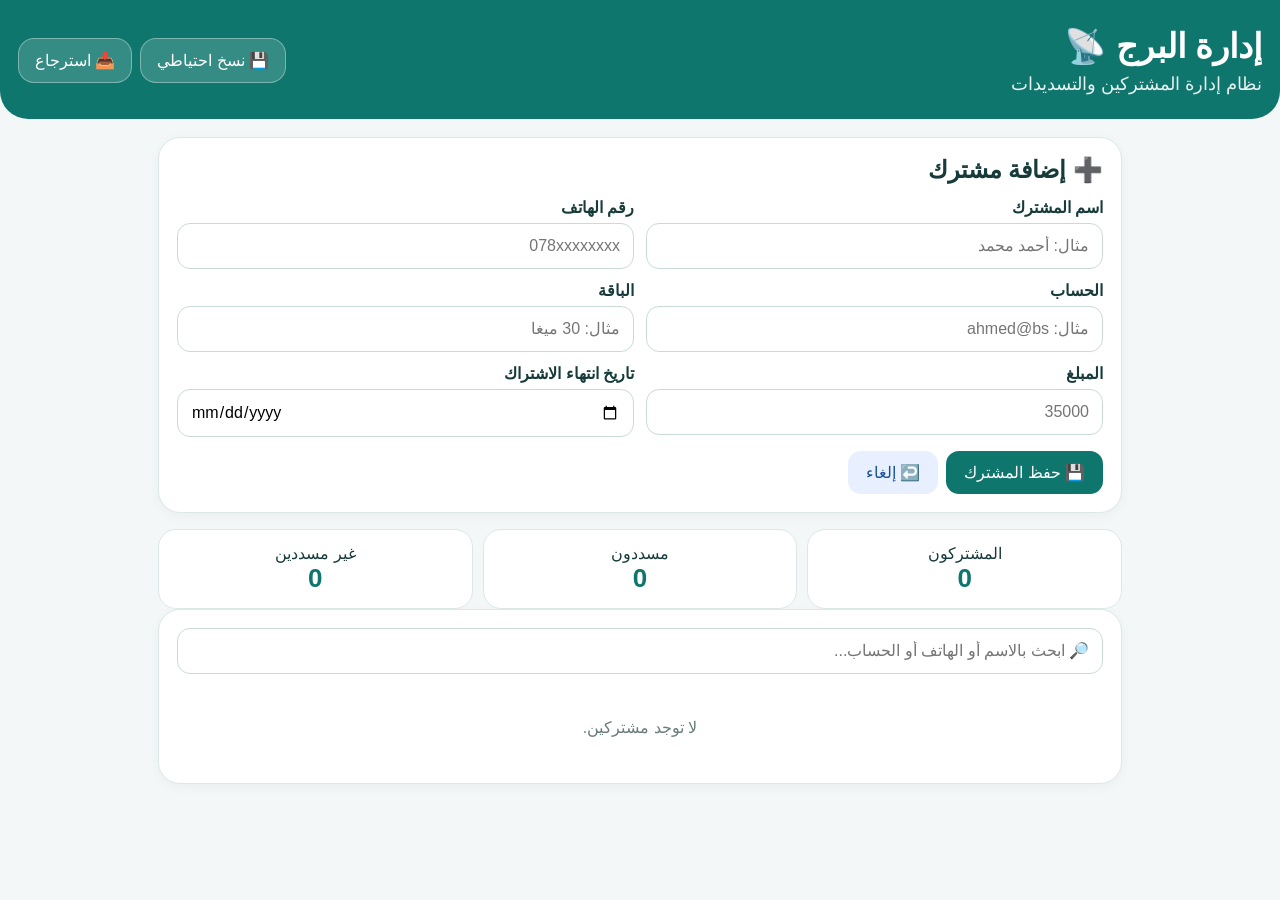
<file: index.html>
<!doctype html>
<html lang="ar" dir="rtl">
<head>
<meta charset="utf-8">
<meta name="viewport" content="width=device-width,initial-scale=1,viewport-fit=cover">
<meta name="theme-color" content="#0f766e">
<title>إدارة البرج</title>
<style>
*{box-sizing:border-box}
body{margin:0;background:#f3f7f7;color:#173b3a;font-family:-apple-system,BlinkMacSystemFont,"Segoe UI",Tahoma,Arial,sans-serif}
button,input,select,textarea{font:inherit}
button{cursor:pointer;border:0}
.header{background:#0f766e;color:#fff;padding:26px 18px 24px;border-radius:0 0 28px 28px;display:flex;justify-content:space-between;gap:16px;align-items:center}
.title h1{margin:0;font-size:34px}.title p{margin:7px 0 0;font-size:18px;opacity:.9}
.header-actions{display:flex;gap:8px;flex-wrap:wrap}
.header-actions button{background:rgba(255,255,255,.16);color:#fff;border:1px solid rgba(255,255,255,.35);padding:12px 16px;border-radius:16px}
.wrap{max-width:1000px;margin:auto;padding:18px}
.card{background:#fff;border:1px solid #dce8e7;border-radius:22px;padding:18px;margin-bottom:16px;box-shadow:0 3px 12px rgba(0,0,0,.04)}
h2{margin:0 0 14px}
.grid{display:grid;grid-template-columns:repeat(2,minmax(0,1fr));gap:12px}
label{display:block;font-weight:700;margin-bottom:6px}
input,select,textarea{width:100%;padding:13px;border:1px solid #cbdad9;border-radius:13px;background:#fff;outline:none}
input:focus,select:focus,textarea:focus{border-color:#0f766e}
.actions{display:flex;gap:8px;flex-wrap:wrap;margin-top:14px}
.primary{background:#0f766e;color:#fff;padding:12px 18px;border-radius:13px}
.secondary{background:#e8f0ff;color:#18519a;padding:12px 18px;border-radius:13px}
.green{background:#e4f7ef;color:#087744;padding:12px 18px;border-radius:13px}
.yellow{background:#fff4d8;color:#805d00;padding:12px 18px;border-radius:13px}
.red{background:#ffe9e7;color:#b42318;padding:12px 18px;border-radius:13px}
.stats{display:grid;grid-template-columns:repeat(3,1fr);gap:10px}
.stat{background:#fff;border:1px solid #dce8e7;border-radius:18px;padding:14px;text-align:center}
.stat b{font-size:26px;display:block;color:#0f766e}
.search{margin-bottom:16px}
.subscriber{background:#fff;border:2px solid #dce8e7;border-radius:22px;padding:18px;margin-bottom:14px}
.top{display:flex;justify-content:space-between;gap:10px;align-items:center}
.name{font-size:24px;font-weight:800}
.badge{padding:8px 13px;border-radius:999px;background:#e3f7ed;color:#087744;font-weight:800}
.badge.unpaid{background:#fff0e8;color:#b54708}
.info{line-height:1.9;color:#49615f;margin-top:8px}
.small{font-size:14px;color:#657b79}
.receipt{display:none;background:#fffdf4;border:2px dashed #d4b35c;border-radius:18px;padding:16px;margin-top:12px}
.receipt.show{display:block}
.receipt h3{margin-top:0}
.notice{padding:12px 14px;border-radius:13px;background:#eef8f7;color:#17615e;margin-bottom:12px}
.empty{text-align:center;padding:28px;color:#687d7b}
@media(max-width:650px){.header{align-items:flex-start}.grid{grid-template-columns:1fr}.stats{grid-template-columns:1fr 1fr 1fr}.title h1{font-size:29px}.name{font-size:21px}}
</style>
</head>
<body>
<header class="header">
  <div class="title">
    <h1>إدارة البرج 📡</h1>
    <p>نظام إدارة المشتركين والتسديدات</p>
  </div>
  <div class="header-actions">
    <button onclick="backupData()">💾 نسخ احتياطي</button>
    <button onclick="document.getElementById('restoreInput').click()">📥 استرجاع</button>
    <input id="restoreInput" type="file" accept=".json,application/json" hidden onchange="restoreData(event)">
  </div>
</header>

<main class="wrap">
  <section class="card">
    <h2 id="formTitle">➕ إضافة مشترك</h2>
    <div class="grid">
      <div><label>اسم المشترك</label><input id="name" placeholder="مثال: أحمد محمد"></div>
      <div><label>رقم الهاتف</label><input id="phone" inputmode="tel" placeholder="078xxxxxxxx"></div>
      <div><label>الحساب</label><input id="account" placeholder="مثال: ahmed@bs"></div>
      <div><label>الباقة</label><input id="package" placeholder="مثال: 30 ميغا"></div>
      <div><label>المبلغ</label><input id="amount" type="number" min="0" placeholder="35000"></div>
      <div><label>تاريخ انتهاء الاشتراك</label><input id="expiry" type="date"></div>
    </div>
    <div class="actions">
      <button class="primary" onclick="saveSubscriber()">💾 حفظ المشترك</button>
      <button class="secondary" onclick="clearForm()">↩️ إلغاء</button>
    </div>
    <input id="editId" type="hidden">
  </section>

  <section class="stats">
    <div class="stat"><span>المشتركون</span><b id="countAll">0</b></div>
    <div class="stat"><span>مسددون</span><b id="countPaid">0</b></div>
    <div class="stat"><span>غير مسددين</span><b id="countUnpaid">0</b></div>
  </section>

  <section class="card">
    <input class="search" id="search" placeholder="🔎 ابحث بالاسم أو الهاتف أو الحساب..." oninput="render()">
    <div id="list"></div>
  </section>
</main>

<script>
const KEY="idar_al_burj_subscribers_v3";
let subscribers=JSON.parse(localStorage.getItem(KEY)||"[]");

function saveDB(){localStorage.setItem(KEY,JSON.stringify(subscribers));}
function esc(v){return String(v??"").replace(/[&<>"']/g,m=>({"&":"&amp;","<":"&lt;",">":"&gt;",'"':"&quot;","'":"&#039;"}[m]));}
function money(v){return Number(v||0).toLocaleString("ar-IQ")+" د.ع";}
function normalizePhone(p){
  let x=String(p||"").replace(/[^\d+]/g,"");
  if(x.startsWith("00964")) x="+"+x.slice(2);
  if(x.startsWith("964")) x="+"+x;
  if(x.startsWith("07")) x="+964"+x.slice(1);
  return x;
}
function wa(phone,text){
  const n=normalizePhone(phone).replace("+","");
  if(!n){alert("لا يوجد رقم هاتف لهذا المشترك");return;}
  location.href="https://wa.me/"+n+"?text="+encodeURIComponent(text);
}
function daysLeft(expiry){
  if(!expiry)return "";
  const a=new Date(); a.setHours(0,0,0,0);
  const b=new Date(expiry+"T00:00:00");
  return Math.ceil((b-a)/86400000);
}
function receiptText(s){
  return `🧾 إيصال تسديد – إدارة البرج

👤 المشترك: ${s.name}
💰 المبلغ: ${money(s.amount)}
✅ الحالة: تم تسديد المبلغ بنجاح
📅 تاريخ التسديد: ${s.paidAt || "غير محدد"}
📅 تاريخ انتهاء الاشتراك: ${s.expiry || "غير محدد"}
🔢 رقم الإيصال: ${s.receiptNo || "غير محدد"}

شكراً لتسديدكم، نتمنى لكم دوام الخدمة 🌹`;
}
function reminderText(s){
  const d=daysLeft(s.expiry);
  return `السلام عليكم ${s.name}
نود تنبيهكم بأن اشتراك الإنترنت سينتهي بتاريخ ${s.expiry}، والمتبقي ${d} يوم.
إدارة البرج 📡`;
}
function saveSubscriber(){
  const name=document.getElementById("name").value.trim();
  const phone=document.getElementById("phone").value.trim();
  const account=document.getElementById("account").value.trim();
  const packageName=document.getElementById("package").value.trim();
  const amount=document.getElementById("amount").value;
  const expiry=document.getElementById("expiry").value;
  if(!name||!phone||!amount||!expiry){alert("يرجى إدخال الاسم ورقم الهاتف والمبلغ وتاريخ الانتهاء");return;}
  const id=document.getElementById("editId").value;
  if(id){
    const s=subscribers.find(x=>x.id===id);
    if(s){s.name=name;s.phone=phone;s.account=account;s.package=packageName;s.amount=amount;s.expiry=expiry;}
  }else{
    subscribers.unshift({id:Date.now().toString(),name,phone,account,package:packageName,amount,expiry,paid:false});
  }
  saveDB();clearForm();render();alert("تم حفظ المشترك بنجاح ✅");
}
function editSubscriber(id){
  const s=subscribers.find(x=>x.id===id); if(!s)return;
  document.getElementById("editId").value=s.id;
  document.getElementById("name").value=s.name||"";
  document.getElementById("phone").value=s.phone||"";
  document.getElementById("account").value=s.account||"";
  document.getElementById("package").value=s.package||"";
  document.getElementById("amount").value=s.amount||"";
  document.getElementById("expiry").value=s.expiry||"";
  document.getElementById("formTitle").textContent="✏️ تعديل المشترك";
  scrollTo({top:0,behavior:"smooth"});
}
function clearForm(){
  document.querySelectorAll("#name,#phone,#account,#package,#amount,#expiry").forEach(e=>e.value="");
  document.getElementById("editId").value="";
  document.getElementById("formTitle").textContent="➕ إضافة مشترك";
}
function markPaid(id){
  const s=subscribers.find(x=>x.id===id); if(!s)return;
  s.paid=true;s.paidAt=new Date().toLocaleDateString("ar-IQ");s.receiptNo="R-"+Date.now().toString().slice(-7);
  saveDB();render();
}
function cancelPaid(id){
  const s=subscribers.find(x=>x.id===id); if(!s)return;
  s.paid=false;s.paidAt="";s.receiptNo="";
  saveDB();render();
}
function deleteSubscriber(id){
  if(!confirm("حذف هذا المشترك؟"))return;
  subscribers=subscribers.filter(x=>x.id!==id);saveDB();render();
}
function showReceipt(id){
  const el=document.getElementById("receipt-"+id);
  if(el)el.classList.toggle("show");
}
function render(){
  const q=document.getElementById("search").value.trim().toLowerCase();
  const filtered=subscribers.filter(s=>(s.name+" "+s.phone+" "+s.account).toLowerCase().includes(q));
  document.getElementById("countAll").textContent=subscribers.length;
  document.getElementById("countPaid").textContent=subscribers.filter(s=>s.paid).length;
  document.getElementById("countUnpaid").textContent=subscribers.filter(s=>!s.paid).length;
  const list=document.getElementById("list");
  if(!filtered.length){list.innerHTML='<div class="empty">لا توجد مشتركين.</div>';return;}
  list.innerHTML=filtered.map(s=>{
    const d=daysLeft(s.expiry);
    const status=s.paid?'<span class="badge">مسدد ✓</span>':'<span class="badge unpaid">غير مسدد</span>';
    return `<article class="subscriber">
      <div class="top"><div class="name">${esc(s.name)}</div>${status}</div>
      <div class="info">
        📱 ${esc(s.phone)}<br>
        👤 الحساب: ${esc(s.account||"-")}<br>
        📶 الباقة: ${esc(s.package||"-")}<br>
        💰 ${money(s.amount)}<br>
        📅 ${esc(s.expiry)}<br>
        ⏱️ ${d<0?"منتهي":d+" يوم متبقي"}
      </div>
      <div class="actions">
        ${s.paid
          ? `<button class="secondary" onclick="cancelPaid('${s.id}')">إلغاء التسديد</button>
             <button class="yellow" onclick="showReceipt('${s.id}')">🧾 عرض الإيصال</button>
             <button class="green" onclick="wa('${esc(s.phone)}','${receiptText(s)}')">📲 إرسال الإيصال واتساب</button>`
          : `<button class="green" onclick="wa('${esc(s.phone)}','${reminderText(s)}')">💬 تنبيه واتساب</button>
             <button class="yellow" onclick="showReceipt('${s.id}')">🧾 إيصال</button>
             <button class="primary" onclick="markPaid('${s.id}')">✅ تم تسديد المبلغ</button>`
        }
        <button class="secondary" onclick="editSubscriber('${s.id}')">✏️ تعديل</button>
        <button class="red" onclick="deleteSubscriber('${s.id}')">🗑️ حذف</button>
      </div>
      <div class="receipt" id="receipt-${s.id}">
        <h3>🧾 إيصال التسديد</h3>
        <div>رقم الإيصال: <b>${esc(s.receiptNo||"غير مسدد")}</b></div>
        <div>المشترك: <b>${esc(s.name)}</b></div>
        <div>الهاتف: <b>${esc(s.phone)}</b></div>
        <div>المبلغ: <b>${money(s.amount)}</b></div>
        <div>الحالة: <b>${s.paid?"تم تسديد المبلغ ✅":"غير مسدد"}</b></div>
        <div>تاريخ التسديد: <b>${esc(s.paidAt||"-")}</b></div>
        <div>الانتهاء: <b>${esc(s.expiry)}</b></div>
      </div>
    </article>`;
  }).join("");
}
function backupData(){
  const blob=new Blob([JSON.stringify(subscribers,null,2)],{type:"application/json"});
  const a=document.createElement("a");a.href=URL.createObjectURL(blob);a.download="idar-al-burj-backup.json";a.click();
  setTimeout(()=>URL.revokeObjectURL(a.href),1000);
}
function restoreData(e){
  const file=e.target.files[0];if(!file)return;
  const r=new FileReader();
  r.onload=()=>{try{const data=JSON.parse(r.result);if(!Array.isArray(data))throw 0;subscribers=data;saveDB();render();alert("تم الاسترجاع بنجاح ✅");}catch{alert("ملف النسخة الاحتياطية غير صحيح");}};
  r.readAsText(file);
}
render();
</script>
</body>
</html>
</file>
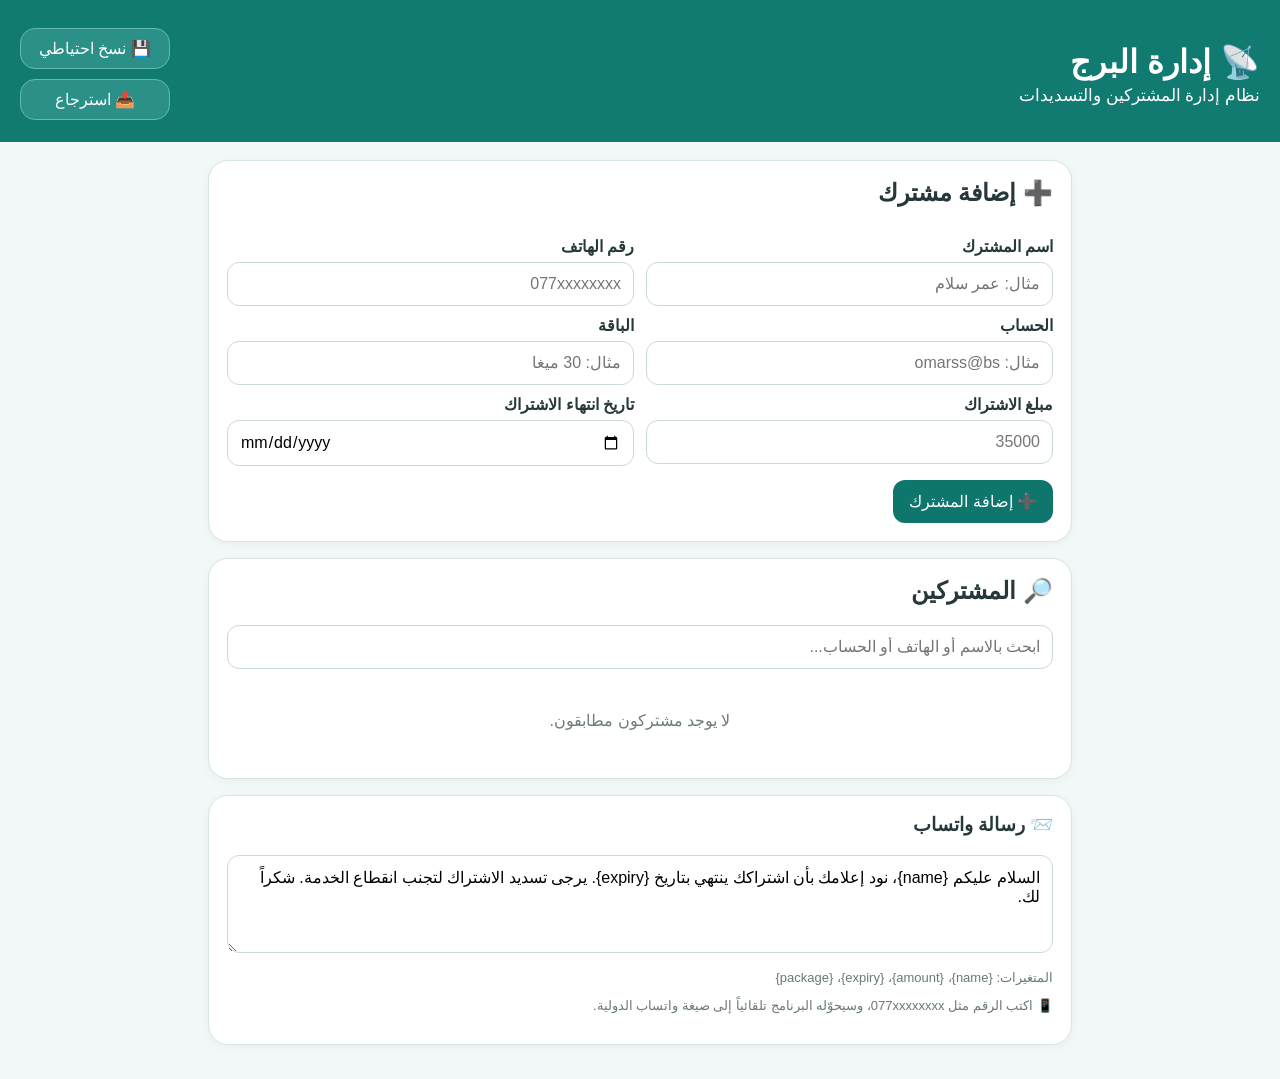
<file: basem11-index-whatsapp-fixed.html>
<!doctype html>
<html lang="ar" dir="rtl">
<head>
<meta charset="utf-8">
<meta name="viewport" content="width=device-width,initial-scale=1,viewport-fit=cover">
<meta name="theme-color" content="#0f766e">
<title>إدارة البرج</title>
<style>
*{box-sizing:border-box}
body{margin:0;background:#f2f7f7;color:#26383a;font-family:-apple-system,BlinkMacSystemFont,"Segoe UI",Arial,sans-serif}
button,input,select,textarea{font:inherit}
header{background:#117b72;color:#fff;padding:28px 20px 22px;display:flex;align-items:center;justify-content:space-between;gap:12px}
header h1{margin:0;font-size:32px}
header p{margin:4px 0 0;font-size:17px}
.head-actions{display:flex;flex-direction:column;gap:10px}
.head-actions button{background:#2b9188;color:#fff;border:1px solid #65b8b1;border-radius:15px;padding:10px 18px}
.container{max-width:900px;margin:auto;padding:18px}
.card{background:#fff;border:1px solid #d8e5e5;border-radius:20px;padding:18px;margin-bottom:16px;box-shadow:0 2px 8px #0000000b}
h2,h3{margin-top:0}
label{display:block;font-weight:700;margin:10px 0 6px}
input,select,textarea{width:100%;border:1px solid #ccd9d9;border-radius:12px;padding:12px;background:#fff}
.row{display:grid;grid-template-columns:1fr 1fr;gap:12px}
.actions{display:flex;flex-wrap:wrap;gap:9px;margin-top:14px}
button{border:0;border-radius:12px;padding:12px 16px;cursor:pointer}
.primary{background:#0f766e;color:#fff}
.secondary{background:#e8f1ff;color:#174f9c}
.whatsapp{background:#dff6e9;color:#087443}
.receipt{background:#fff5d8;color:#805d00}
.danger{background:#ffe8e8;color:#a51e1e}
.neutral{background:#edf2f2;color:#405456}
.subscriber{border:1px solid #d9e6e6;border-radius:18px;padding:16px;margin:12px 0;position:relative}
.subscriber h3{margin:0 0 8px;font-size:23px}
.line{margin:7px 0;color:#536668;font-size:16px}
.badge{display:inline-block;padding:7px 12px;border-radius:20px;font-weight:700;font-size:14px}
.paid{background:#dff6e9;color:#087443}
.unpaid{background:#fff1d6;color:#805d00}
.days{font-weight:700}
.search{margin-bottom:12px}
.empty{text-align:center;padding:30px;color:#6c7c7e}
.toast{position:fixed;left:18px;right:18px;bottom:20px;background:#183436;color:#fff;border-radius:14px;padding:14px;text-align:center;display:none;z-index:50}
.receipt-box{background:#fff;border:2px dashed #0f766e;border-radius:18px;padding:18px;margin-bottom:16px}
.receipt-box h2{text-align:center;color:#0f766e}
.small{font-size:13px;color:#697879}
@media(max-width:600px){header{align-items:flex-start}header h1{font-size:27px}.row{grid-template-columns:1fr}.container{padding:12px}.actions button{flex:1;min-width:125px}}
</style>
</head>
<body>

<header>
<div>
<h1>📡 إدارة البرج</h1>
<p>نظام إدارة المشتركين والتسديدات</p>
</div>
<div class="head-actions">
<button onclick="backupData()">💾 نسخ احتياطي</button>
<button onclick="document.getElementById('restoreInput').click()">📥 استرجاع</button>
<input id="restoreInput" type="file" accept=".json,application/json" hidden onchange="restoreData(event)">
</div>
</header>

<main class="container">

<section class="card">
<h2>➕ إضافة مشترك</h2>
<div class="row">
<div>
<label>اسم المشترك</label>
<input id="name" placeholder="مثال: عمر سلام">
</div>
<div>
<label>رقم الهاتف</label>
<input id="phone" inputmode="tel" placeholder="077xxxxxxxx">
</div>
</div>
<div class="row">
<div>
<label>الحساب</label>
<input id="account" placeholder="مثال: omarss@bs">
</div>
<div>
<label>الباقة</label>
<input id="package" placeholder="مثال: 30 ميغا">
</div>
</div>
<div class="row">
<div>
<label>مبلغ الاشتراك</label>
<input id="amount" type="number" inputmode="decimal" placeholder="35000">
</div>
<div>
<label>تاريخ انتهاء الاشتراك</label>
<input id="expiry" type="date">
</div>
</div>
<div class="actions">
<button class="primary" onclick="addSubscriber()">➕ إضافة المشترك</button>
</div>
</section>

<section class="card">
<h2>🔎 المشتركين</h2>
<input class="search" id="search" placeholder="ابحث بالاسم أو الهاتف أو الحساب..." oninput="render()">
<div id="list"></div>
</section>

<section class="card">
<h3>📨 رسالة واتساب</h3>
<textarea id="messageTemplate" rows="4">السلام عليكم {name}، نود إعلامك بأن اشتراكك ينتهي بتاريخ {expiry}. يرجى تسديد الاشتراك لتجنب انقطاع الخدمة. شكراً لك.</textarea>
<p class="small">المتغيرات: {name}، {amount}، {expiry}، {package}</p>
<p class="small">📱 اكتب الرقم مثل 077xxxxxxxx، وسيحوّله البرنامج تلقائياً إلى صيغة واتساب الدولية.</p>
</section>

</main>
<div id="toast" class="toast"></div>

<script>
const KEY="basem11_tower_data_v1";
let subscribers=JSON.parse(localStorage.getItem(KEY)||"[]");

function save(){localStorage.setItem(KEY,JSON.stringify(subscribers));render()}
function toast(msg){const e=document.getElementById("toast");e.textContent=msg;e.style.display="block";clearTimeout(window._toast);window._toast=setTimeout(()=>e.style.display="none",2200)}
function esc(v){return String(v??"").replace(/[&<>"']/g,m=>({"&":"&amp;","<":"&lt;",">":"&gt;","\"":"&quot;","'":"&#039;"}[m]))}
function daysLeft(date){
 if(!date)return null;
 const a=new Date(); a.setHours(0,0,0,0);
 const b=new Date(date+"T00:00:00"); b.setHours(0,0,0,0);
 return Math.ceil((b-a)/86400000);
}
function addSubscriber(){
 const name=document.getElementById("name").value.trim();
 const phone=document.getElementById("phone").value.trim();
 if(!name||!phone){toast("اكتب اسم المشترك ورقم الهاتف");return}
 subscribers.push({
  id:Date.now(),name,phone,
  account:document.getElementById("account").value.trim(),
  package:document.getElementById("package").value.trim(),
  amount:document.getElementById("amount").value.trim(),
  expiry:document.getElementById("expiry").value,
  paid:false,paidAt:"",receiptNo:""
 });
 ["name","phone","account","package","amount","expiry"].forEach(id=>document.getElementById(id).value="");
 save();toast("تمت إضافة المشترك");
}
function editSubscriber(id){
 const s=subscribers.find(x=>x.id===id); if(!s)return;
 const name=prompt("اسم المشترك:",s.name); if(name===null)return;
 const phone=prompt("رقم الهاتف:",s.phone); if(phone===null)return;
 const account=prompt("الحساب:",s.account||""); if(account===null)return;
 const pkg=prompt("الباقة:",s.package||""); if(pkg===null)return;
 const amount=prompt("مبلغ الاشتراك:",s.amount||""); if(amount===null)return;
 const expiry=prompt("تاريخ الانتهاء (YYYY-MM-DD):",s.expiry||""); if(expiry===null)return;
 Object.assign(s,{name:name.trim(),phone:phone.trim(),account:account.trim(),package:pkg.trim(),amount:amount.trim(),expiry:expiry.trim()});
 save();toast("تم تعديل المشترك");
}
function deleteSubscriber(id){
 if(confirm("هل تريد حذف هذا المشترك؟")){
  subscribers=subscribers.filter(x=>x.id!==id);save();toast("تم حذف المشترك");
 }
}
function markPaid(id){
 const s=subscribers.find(x=>x.id===id);if(!s)return;
 s.paid=true;s.paidAt=new Date().toLocaleString("ar-IQ");s.receiptNo="BRG-"+String(s.id).slice(-6);
 save();showReceipt(id);toast("تم تسجيل التسديد");
}
function cancelPaid(id){
 const s=subscribers.find(x=>x.id===id);if(!s)return;
 if(confirm("إلغاء حالة التسديد لهذا المشترك؟")){s.paid=false;s.paidAt="";s.receiptNo="";save();toast("تم إلغاء التسديد")}
}
function receiptText(s){
 return `🧾 إيصال تسديد اشتراك\n\nرقم الإيصال: ${s.receiptNo||""}\nاسم المشترك: ${s.name}\nرقم الهاتف: ${s.phone}\nالحساب: ${s.account||"غير محدد"}\nالباقة: ${s.package||"غير محددة"}\nالمبلغ: ${s.amount||""} د.ع\nالحالة: تم التسديد ✅\nتاريخ التسديد: ${s.paidAt||""}\nانتهاء الاشتراك: ${s.expiry||"غير محدد"}\n\nشكراً لتسديدكم.`;
}
function sendWhatsApp(id,type="receipt"){
 const s=subscribers.find(x=>x.id===id);if(!s)return;
 let text="";
 if(type==="warning"){
  const t=document.getElementById("messageTemplate").value;
  text=t.replaceAll("{name}",s.name).replaceAll("{amount}",s.amount||"").replaceAll("{expiry}",s.expiry||"").replaceAll("{package}",s.package||"");
 }else{
  if(!s.paid){toast("سجّل التسديد أولاً");return}
  text=receiptText(s);
 }

 // تحويل الرقم العراقي إلى الصيغة الدولية المطلوبة لواتساب
 let p=String(s.phone||"").replace(/[^0-9]/g,"");
 if(p.startsWith("0"))p="964"+p.slice(1);
 if(!p.startsWith("964"))p="964"+p;

 if(p.length<10){
  toast("رقم الهاتف غير صحيح");
  return;
 }

 const waUrl="https://wa.me/"+p+"?text="+encodeURIComponent(text);

 // الانتقال المباشر يعمل بشكل أفضل على الآيفون ولا يعتمد على نافذة منبثقة
 window.location.href=waUrl;
}
function showReceipt(id){
 const s=subscribers.find(x=>x.id===id);if(!s)return;
 document.getElementById("receiptBox")?.remove();
 const box=document.createElement("section");box.id="receiptBox";box.className="receipt-box";
 box.innerHTML=`<h2>🧾 إيصال التسديد</h2>
 <div class="line"><b>رقم الإيصال:</b> ${esc(s.receiptNo||"")}</div>
 <div class="line">👤 <b>${esc(s.name)}</b></div>
 <div class="line">📱 ${esc(s.phone)}</div>
 <div class="line">👤 الحساب: ${esc(s.account||"غير محدد")}</div>
 <div class="line">📶 الباقة: ${esc(s.package||"غير محددة")}</div>
 <div class="line">💰 المبلغ: ${esc(s.amount||"")} د.ع</div>
 <div class="line">✅ الحالة: تم التسديد</div>
 <div class="line">🕒 تاريخ التسديد: ${esc(s.paidAt||"")}</div>
 <div class="line">📅 انتهاء الاشتراك: ${esc(s.expiry||"غير محدد")}</div>
 <div class="actions">
 <button class="whatsapp" onclick="sendWhatsApp(${s.id})">📲 إرسال الإيصال واتساب</button>
 <button class="neutral" onclick="document.getElementById('receiptBox').remove()">إغلاق</button>
 </div>`;
 document.querySelector("main").prepend(box);
 window.scrollTo({top:0,behavior:"smooth"});
}
function render(){
 const list=document.getElementById("list");
 const q=(document.getElementById("search").value||"").toLowerCase().trim();
 const arr=subscribers.filter(s=>(s.name+" "+s.phone+" "+(s.account||"")).toLowerCase().includes(q));
 if(!arr.length){list.innerHTML='<div class="empty">لا يوجد مشتركون مطابقون.</div>';return}
 list.innerHTML=arr.map(s=>{
  const d=daysLeft(s.expiry);
  const warning=d!==null&&!s.paid&&d<=7;
  return `<div class="subscriber">
   <div style="display:flex;justify-content:space-between;gap:10px;align-items:center">
    <h3>${esc(s.name)}</h3>
    <span class="badge ${s.paid?"paid":"unpaid"}">${s.paid?"✓ مسدّد":"غير مسدّد"}</span>
   </div>
   <div class="line">📱 ${esc(s.phone)}</div>
   <div class="line">👤 الحساب: ${esc(s.account||"غير محدد")}</div>
   <div class="line">📶 الباقة: ${esc(s.package||"غير محددة")}</div>
   <div class="line">💰 ${esc(s.amount||"")} د.ع</div>
   <div class="line">📅 ${esc(s.expiry||"غير محدد")}</div>
   <div class="line days">${d===null?"":(d<0?"🔴 منتهي منذ "+Math.abs(d)+" يوم":d===0?"🔴 ينتهي اليوم":"⏱️ متبقي "+d+" يوم")}</div>
   ${warning?'<div class="line" style="color:#a15c00;font-weight:700">⚠️ الاشتراك قريب من الانتهاء</div>':""}
   <div class="actions">
    ${s.paid
      ?`<button class="receipt" onclick="showReceipt(${s.id})">🧾 إيصال</button>
        <button class="secondary" onclick="cancelPaid(${s.id})">إلغاء التسديد</button>`
      :`<button class="primary" onclick="markPaid(${s.id})">✅ تم تسديد المبلغ</button>`}
    ${!s.paid&&warning?`<button class="whatsapp" onclick="sendWhatsApp(${s.id},'warning')">💬 تنبيه واتساب</button>`:""}
    ${s.paid?`<button class="whatsapp" onclick="sendWhatsApp(${s.id})">📲 إرسال الإيصال واتساب</button>`:""}
    <button class="secondary" onclick="editSubscriber(${s.id})">✏️ تعديل</button>
    <button class="danger" onclick="deleteSubscriber(${s.id})">🗑️ حذف</button>
   </div>
  </div>`;
 }).join("");
}
function backupData(){
 const blob=new Blob([JSON.stringify(subscribers,null,2)],{type:"application/json"});
 const a=document.createElement("a");a.href=URL.createObjectURL(blob);a.download="basem11-backup.json";a.click();URL.revokeObjectURL(a.href);
}
function restoreData(event){
 const file=event.target.files[0];if(!file)return;
 const r=new FileReader();
 r.onload=()=>{
  try{
   const data=JSON.parse(r.result);
   if(!Array.isArray(data))throw new Error();
   subscribers=data;save();toast("تم استرجاع النسخة الاحتياطية");
  }catch(e){toast("ملف النسخة الاحتياطية غير صالح")}
 };
 r.readAsText(file);
}
render();
</script>
</body>
</html>
</file>
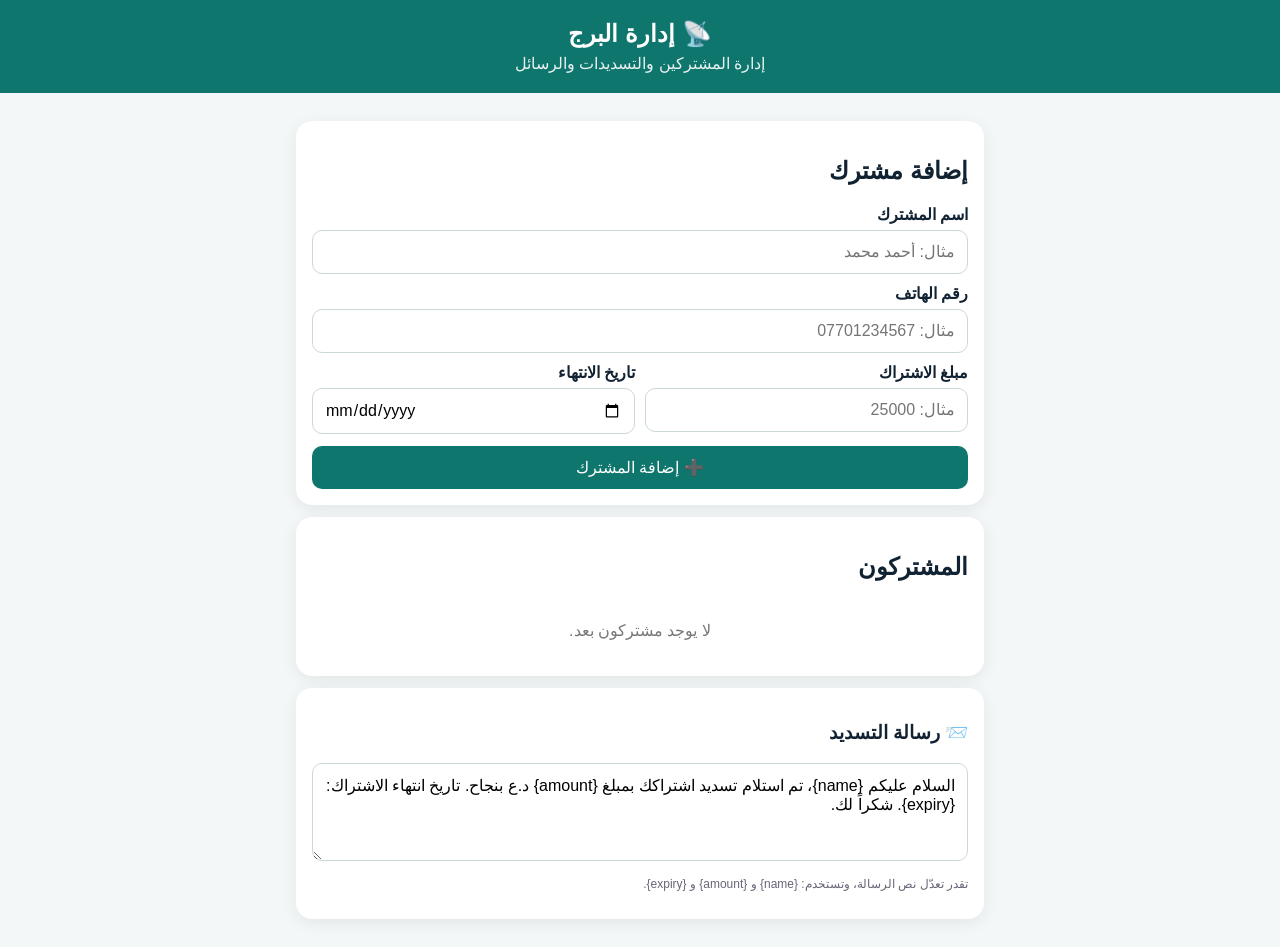
<file: idar_al_burj.html>
<!doctype html>
<html lang="ar" dir="rtl">
<head>
<meta charset="utf-8">
<meta name="viewport" content="width=device-width,initial-scale=1,viewport-fit=cover">
<meta name="theme-color" content="#0f766e">
<title>إدارة البرج</title>
<style>
*{box-sizing:border-box}
body{margin:0;font-family:-apple-system,BlinkMacSystemFont,"Segoe UI",Arial,sans-serif;background:#f3f7f7;color:#123;min-height:100vh}
header{background:#0f766e;color:#fff;padding:20px 16px;text-align:center}
header h1{margin:0 0 6px;font-size:24px}
header p{margin:0;opacity:.9}
.container{max-width:720px;margin:auto;padding:16px}
.card{background:#fff;border-radius:16px;padding:16px;margin:12px 0;box-shadow:0 4px 16px #00000012}
label{display:block;font-weight:700;margin:10px 0 6px}
input,button,textarea{font:inherit}
input,textarea{width:100%;padding:12px;border:1px solid #ccd8d8;border-radius:10px;background:#fff}
button{border:0;border-radius:10px;padding:12px 15px;cursor:pointer}
.primary{background:#0f766e;color:#fff}
.secondary{background:#e6f3f1;color:#0f766e}
.danger{background:#fee2e2;color:#991b1b}
.row{display:grid;grid-template-columns:1fr 1fr;gap:10px}
.actions{display:flex;gap:8px;flex-wrap:wrap;margin-top:12px}
.actions button{flex:1;min-width:140px}
.subscriber{border:1px solid #e1e8e8;border-radius:12px;padding:12px;margin:10px 0}
.status{font-size:13px;color:#667;margin-top:5px}
.empty{text-align:center;color:#777;padding:20px}
#toast{position:fixed;bottom:20px;left:20px;right:20px;background:#123;color:#fff;padding:12px;border-radius:10px;display:none;text-align:center}
.small{font-size:12px;color:#667}
</style>
</head>
<body>
<header>
<h1>📡 إدارة البرج</h1>
<p>إدارة المشتركين والتسديدات والرسائل</p>
</header>

<div class="container">
<div class="card">
<h2>إضافة مشترك</h2>
<label>اسم المشترك</label>
<input id="name" placeholder="مثال: أحمد محمد">
<label>رقم الهاتف</label>
<input id="phone" inputmode="tel" placeholder="مثال: 07701234567">
<div class="row">
<div>
<label>مبلغ الاشتراك</label>
<input id="amount" type="number" placeholder="مثال: 25000">
</div>
<div>
<label>تاريخ الانتهاء</label>
<input id="expiry" type="date">
</div>
</div>
<div class="actions">
<button class="primary" onclick="addSubscriber()">➕ إضافة المشترك</button>
</div>
</div>

<div class="card">
<h2>المشتركون</h2>
<div id="list"></div>
</div>

<div class="card">
<h3>📨 رسالة التسديد</h3>
<textarea id="messageTemplate" rows="4">السلام عليكم {name}، تم استلام تسديد اشتراكك بمبلغ {amount} د.ع بنجاح. تاريخ انتهاء الاشتراك: {expiry}. شكراً لك.</textarea>
<p class="small">تقدر تعدّل نص الرسالة، وتستخدم: {name} و {amount} و {expiry}.</p>
</div>
</div>

<div id="toast"></div>

<script>
const KEY='tower_subscribers_v2';
let subscribers=JSON.parse(localStorage.getItem(KEY)||'[]');

function save(){localStorage.setItem(KEY,JSON.stringify(subscribers));render();}
function toast(t){const e=document.getElementById('toast');e.textContent=t;e.style.display='block';setTimeout(()=>e.style.display='none',2200)}

function addSubscriber(){
 const name=document.getElementById('name').value.trim();
 const phone=document.getElementById('phone').value.trim();
 const amount=document.getElementById('amount').value.trim();
 const expiry=document.getElementById('expiry').value;
 if(!name||!phone){toast('اكتب اسم المشترك ورقم الهاتف');return}
 subscribers.push({id:Date.now(),name,phone,amount,expiry,paid:false,paidAt:''});
 document.getElementById('name').value='';
 document.getElementById('phone').value='';
 document.getElementById('amount').value='';
 document.getElementById('expiry').value='';
 save(); toast('تمت إضافة المشترك');
}

function markPaid(id){
 const s=subscribers.find(x=>x.id===id);
 if(!s)return;
 s.paid=true;
 s.paidAt=new Date().toLocaleString('ar-IQ');
 save(); toast('تم تسجيل التسديد');
}

function messageFor(s){
 const t=document.getElementById('messageTemplate').value;
 return t.replaceAll('{name}',s.name).replaceAll('{amount}',s.amount||'').replaceAll('{expiry}',s.expiry||'');
}

function sendWhatsApp(id){
 const s=subscribers.find(x=>x.id===id);
 if(!s)return;
 if(!s.paid){toast('سجّل التسديد أولاً');return}
 const text=messageFor(s);
 const digits=s.phone.replace(/[^0-9]/g,'');
 let phone=digits;
 if(phone.startsWith('0')) phone='964'+phone.slice(1);
 const url='https://wa.me/'+phone+'?text='+encodeURIComponent(text);
 window.open(url,'_blank');
}

function deleteSubscriber(id){
 if(confirm('حذف هذا المشترك؟')){
  subscribers=subscribers.filter(x=>x.id!==id);save();toast('تم الحذف');
 }
}

function render(){
 const list=document.getElementById('list');
 if(!subscribers.length){list.innerHTML='<div class="empty">لا يوجد مشتركون بعد.</div>';return}
 list.innerHTML=subscribers.map(s=>`
 <div class="subscriber">
   <b>${esc(s.name)}</b>
   <div>📱 ${esc(s.phone)}</div>
   <div>💰 ${esc(s.amount||'')} د.ع</div>
   <div>📅 الانتهاء: ${esc(s.expiry||'غير محدد')}</div>
   <div class="status">${s.paid?'✅ تم التسديد '+esc(s.paidAt):'⏳ لم يتم التسديد'}</div>
   <div class="actions">
    ${s.paid?'':'<button class="primary" onclick="markPaid('+s.id+')">✅ تسجيل التسديد</button>'}
    <button class="secondary" onclick="sendWhatsApp(${s.id})">💬 إرسال رسالة واتساب</button>
    <button class="danger" onclick="deleteSubscriber(${s.id})">🗑️ حذف</button>
   </div>
 </div>`).join('');
}
function esc(v){return String(v??'').replace(/[&<>"']/g,m=>({'&':'&amp;','<':'&lt;','>':'&gt;','"':'&quot;',"'":'&#039;'}[m]))}
render();
</script>
</body>
</html>
</file>
